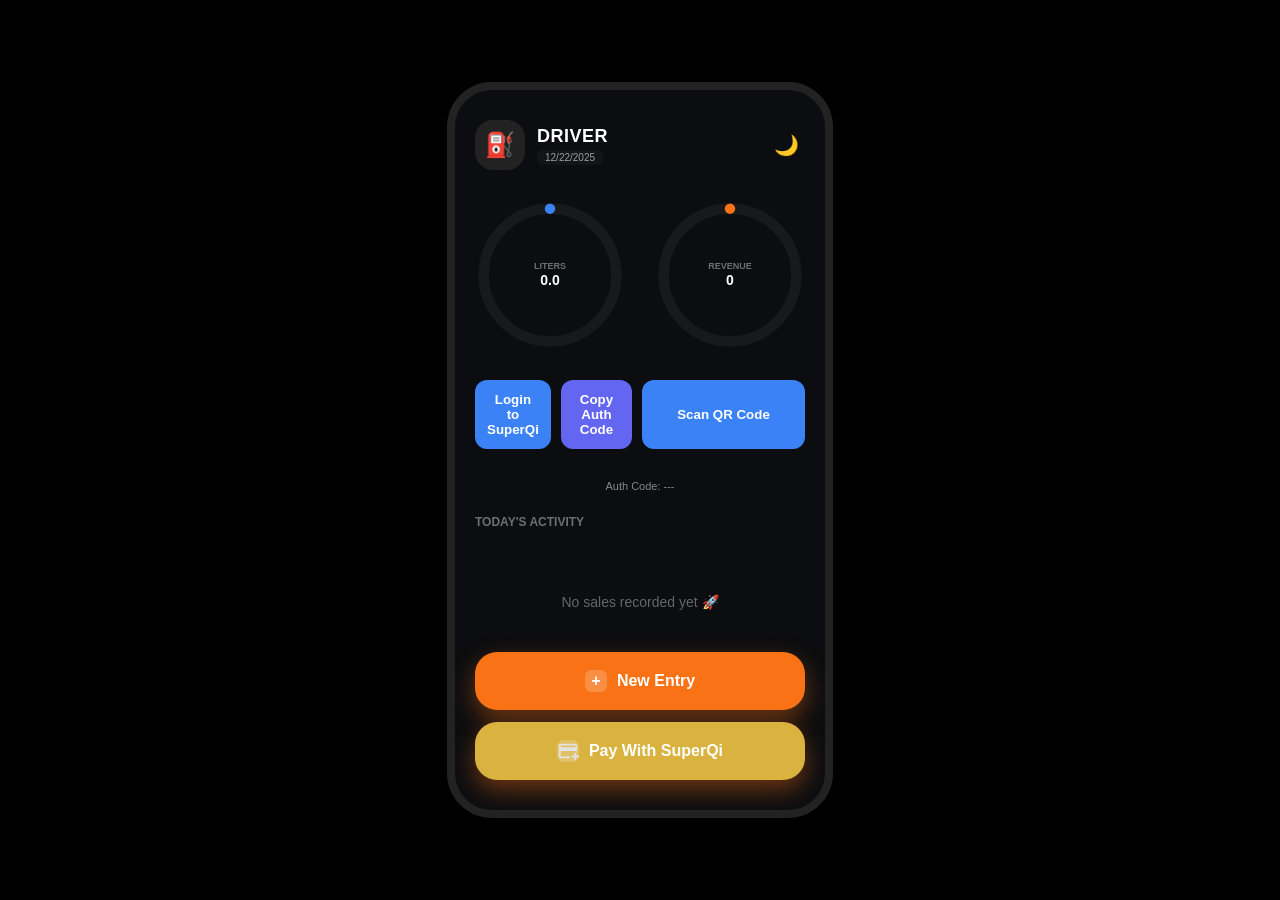
<file: index.html>
<!DOCTYPE html>
<html lang="ar" dir="ltr">

<head>
    <meta charset="UTF-8">
    <meta name="viewport" content="width=device-width, initial-scale=1.0">
    <title>Fuel App UI</title>
    <script src="https://cdn.marmot-cloud.com/npm/hylid-bridge/2.10.0/index.js"></script>
    <style>
        /* الأساسيات */
        :root {
            --bg-dark: #0c0d10;
            --card-bg: rgba(128, 128, 128, 0.06);
            --primary: #f97316;
            --secondary: #3b82f6;
            --success: #10b981;
        }

        body {
            margin: 0;
            background: #000;
            display: flex;
            justify-content: center;
            align-items: center;
            min-height: 100vh;
            font-family: 'Inter', sans-serif;
        }

        /* إطار الهاتف */
        .mobile-frame {
            width: 370px;
            height: 720px;
            border-radius: 45px;
            position: relative;
            overflow: hidden;
            transition: 0.4s;
            border: 8px solid #222;
            box-shadow: 0 20px 50px rgba(0, 0, 0, 0.5);
            background: var(--bg-dark);
            color: white;
        }

        .app-content {
            height: 100%;
            display: flex;
            flex-direction: column;
            padding: 30px 20px;
            box-sizing: border-box;
        }

        /* الشريط العلوي */
        .top-bar {
            display: flex;
            justify-content: space-between;
            align-items: center;
            margin-bottom: 30px;
        }

        .user-profile {
            display: flex;
            gap: 12px;
            align-items: center;
        }

        .avatar {
            width: 50px;
            height: 50px;
            background: #222;
            border-radius: 18px;
            display: flex;
            align-items: center;
            justify-content: center;
            font-size: 1.5rem;
        }

        .user-info h1 {
            font-size: 18px;
            margin: 0;
            letter-spacing: 0.5px;
        }

        .date-badge {
            font-size: 10px;
            background: rgba(128, 128, 128, 0.1);
            padding: 2px 8px;
            border-radius: 5px;
            opacity: 0.6;
        }

        /* الإحصائيات الدائرية */
        .circles-row {
            display: flex;
            justify-content: space-between;
            margin-bottom: 30px;
        }

        .stat-circle {
            width: 150px;
            height: 150px;
            position: relative;
        }

        .circular-chart {
            display: block;
            margin: 0 auto;
            max-width: 100%;
        }

        .circle-bg {
            fill: none;
            stroke: rgba(128, 128, 128, 0.1);
            stroke-width: 2.5;
        }

        .circle {
            fill: none;
            stroke-width: 2.5;
            stroke-linecap: round;
            stroke: var(--secondary);
            stroke-dasharray: 70, 100;
        }

        .revenue .circle {
            stroke: var(--primary);
            stroke-dasharray: 45, 100;
        }

        .circle-content {
            position: absolute;
            top: 50%;
            left: 50%;
            transform: translate(-50%, -50%);
            text-align: center;
        }

        .circle-content small {
            font-size: 9px;
            opacity: 0.4;
            font-weight: bold;
            display: block;
        }

        .circle-content strong {
            font-size: 14px;
            font-weight: 900;
        }

        /* قسم أزرار الدخول */
        .auth-container {
            display: flex;
            flex-direction: row;
            gap: 10px;
            margin-bottom: 20px;
        }

        .auth-btn {
            border: none;
            color: white;
            padding: 12px;
            border-radius: 12px;
            font-weight: bold;
            cursor: pointer;
            text-align: center;
        }

        .login-btn {
            background: #3b82f6;
        }

        .copy-btn {
            background: #6366f1;
        }

        .auth-text {
            font-size: 11px;
            color: #888;
            text-align: center;
        }

        /* قائمة النشاط */
        .history-list {
            flex: 1;
            overflow: hidden;
            display: flex;
            flex-direction: column;
        }

        .history-list h3 {
            font-size: 12px;
            opacity: 0.4;
            margin-bottom: 15px;
            text-transform: uppercase;
        }

        .scroll-box {
            flex: 1;
            overflow-y: auto;
            padding-bottom: 80px;
        }

        .item-card {
            background: var(--card-bg);
            padding: 16px;
            border-radius: 22px;
            display: flex;
            align-items: center;
            gap: 12px;
            margin-bottom: 10px;
            border: 1px solid rgba(128, 128, 128, 0.05);
        }

        .item-icon {
            width: 42px;
            height: 42px;
            border-radius: 14px;
            display: flex;
            align-items: center;
            justify-content: center;
            background: rgba(128, 128, 128, 0.1);
        }

        .item-data {
            flex: 1;
        }

        .item-data strong {
            font-size: 14px;
            display: block;
            color: var(--primary);
        }

        .item-data span {
            font-size: 10px;
            opacity: 0.5;
        }

        .item-price {
            text-align: right;
        }

        .item-price p {
            margin: 0;
            font-weight: 900;
            font-size: 14px;
        }

        .delete-btn {
            background: none;
            border: none;
            color: #ef4444;
            font-size: 9px;
            cursor: pointer;
        }

        /* الزر السفلي */
        .bottom-dock {
            position: absolute;
            bottom: 30px;
            left: 20px;
            right: 20px;
        }

        .main-add-btn {
            width: 100%;
            background: var(--primary);
            color: white;
            border: none;
            padding: 18px;
            border-radius: 22px;
            font-weight: 900;
            display: flex;
            align-items: center;
            justify-content: center;
            gap: 10px;
            box-shadow: 0 10px 25px rgba(249, 115, 22, 0.4);
            cursor: pointer;
            font-size: 16px;
        }

        .main-add-btn1 {
            width: 100%;
            background: var(--primary);
            color: white;
            border: none;
            padding: 18px;
            background: rgb(217, 178, 63);
            margin-top: 12px;
            border-radius: 22px;
            font-weight: 900;
            display: flex;
            align-items: center;
            justify-content: center;
            gap: 10px;
            box-shadow: 0 10px 25px rgba(249, 115, 22, 0.4);
            cursor: pointer;
            font-size: 16px;
        }

        .plus-box {
            background: rgba(255, 255, 255, 0.2);
            color: white;
            width: 22px;
            height: 22px;
            border-radius: 6px;
            display: flex;
            align-items: center;
            justify-content: center;
        }
        .empty-msg {
            text-align: center;
            color: #666;
            margin-top: 50px;
            font-size: 14px;
        }
        .scan-btn {
            width: 100%;
            background: var(--secondary);
            color: white;
            border: none;
            padding: 12px;
            border-radius: 12px;
            font-weight: bold;
            cursor: pointer;
            text-align: center;
        }
    </style>
</head>

<body>

    <div class="mobile-frame">
        <div class="app-content">
            <header class="top-bar">
                <div class="user-profile">
                    <div class="avatar">⛽</div>
                    <div class="user-info">
                        <h1>DRIVER</h1>
                        <span class="date-badge">12/22/2025</span>
                    </div>
                </div>
                <button style="background:none; border:none; font-size:20px; cursor:pointer;">🌙</button>
            </header>

            <section class="circles-row">
                <div class="stat-circle">
                    <svg viewBox="0 0 36 36" class="circular-chart">
                        <path class="circle-bg"
                            d="M18 2.0845 a 15.9155 15.9155 0 0 1 0 31.831 a 15.9155 15.9155 0 0 1 0 -31.831" />
                        <path class="circle"
                            d="M18 2.0845 a 15.9155 15.9155 0 0 1 0 31.831 a 15.9155 15.9155 0 0 1 0 -31.831" />
                    </svg>
                    <div class="circle-content">
                        <small>LITERS</small>
                        <strong>0.0</strong>
                    </div>
                </div>

                <div class="stat-circle revenue">
                    <svg viewBox="0 0 36 36" class="circular-chart">
                        <path class="circle-bg"
                            d="M18 2.0845 a 15.9155 15.9155 0 0 1 0 31.831 a 15.9155 15.9155 0 0 1 0 -31.831" />
                        <path class="circle"
                            d="M18 2.0845 a 15.9155 15.9155 0 0 1 0 31.831 a 15.9155 15.9155 0 0 1 0 -31.831" />
                    </svg>
                    <div class="circle-content">
                        <small>REVENUE</small>
                        <strong>0</strong>
                    </div>
                </div>
            </section>

            <div class="auth-container">
                <button class="auth-btn login-btn" onclick="authenticate()">Login to SuperQi</button>
                <button class="auth-btn copy-btn" onclick="copyAuthCode()">Copy Auth Code</button>
                <button class="scan-btn" onclick="scan()">Scan QR Code</button>
            </div>
                <p class="auth-text">Auth Code: <span id="authCode">---</span></p>

            <section class="history-list">
                <h3>Today's Activity</h3>
                <div class="scroll-box">
                    <!-- Transactions will be rendered here by JS -->
                </div>
            </section>

            <footer class="bottom-dock">
                <button class="main-add-btn">
                    <span class="plus-box">+</span>
                    New Entry
                </button>
                <!-- .axml -->
                <button class="main-add-btn1" a:if="{{canIUseAuthButton}}" open-type="getAuthorize"
                    onGetAuthorize="onGetAuthorize" onError="onAuthError" scope='userInfo'>
                    <span class="plus-box" onclick="pay"><svg xmlns="http://www.w3.org/2000/svg" height="24px"
                            viewBox="0 -960 960 960" width="24px" fill="#e3e3e3">
                            <path
                                d="M160-160q-33 0-56.5-23.5T80-240v-480q0-33 23.5-56.5T160-800h640q33 0 56.5 23.5T880-720v240H160v240h400v80H160Zm0-480h640v-80H160v80ZM760-80v-120H640v-80h120v-120h80v120h120v80H840v120h-80ZM160-240v-480 480Z" />
                        </svg></span>
                    Pay With SuperQi
                </button>
            </footer>
        </div>
    </div>

    <script>
        // ---------------------------
        // DATA & STATE
        // ---------------------------
        let transactions = JSON.parse(localStorage.getItem('fuel_data')) || [];
        let stats = { totalLiters: 0, totalRevenue: 0 };
        let darkMode = true;

        const prices = {
            Premium: 650,
            Regular: 450,
            Diesel: 400
        };

        const goals = {
            liters: 100,
            revenue: 100000
        };

        // ---------------------------
        // UI ELEMENTS
        // ---------------------------
        const scrollBox = document.querySelector('.scroll-box');
        const literValue = document.querySelector('.stat-circle strong');
        const revenueValue = document.querySelector('.revenue strong');
        const authCodeSpan = document.getElementById('authCode');

        // ---------------------------
        // UI UPDATE
        // ---------------------------
        function updateUI() {
            stats.totalLiters = transactions.reduce((s, t) => s + t.liters, 0);
            stats.totalRevenue = transactions.reduce((s, t) => s + t.totalCost, 0);

            literValue.innerText = stats.totalLiters.toFixed(1);
            revenueValue.innerText = stats.totalRevenue.toLocaleString();

            const literPercent = Math.min((stats.totalLiters / goals.liters) * 100, 100);
            const revenuePercent = Math.min((stats.totalRevenue / goals.revenue) * 100, 100);

            document.querySelector('.stat-circle .circle').style.strokeDasharray = `${literPercent}, 100`;
            document.querySelector('.revenue .circle').style.strokeDasharray = `${revenuePercent}, 100`;

            renderTransactions();
            localStorage.setItem('fuel_data', JSON.stringify(transactions));
        }

        function renderTransactions() {
            if (!transactions.length) {
                scrollBox.innerHTML = '<div class="empty-msg">No sales recorded yet 🚀</div>';
                return;
            }

            scrollBox.innerHTML = transactions.map(t => `
            <div class="item-card">
                <div class="item-icon">⛽</div>
                <div class="item-data">
                    <strong>${t.customerName}</strong>
                    <span>${t.type} • ${t.liters}L • ${t.time}</span>
                </div>
                <div class="item-price">
                    <p>${t.totalCost.toLocaleString()}</p>
                    <button class="delete-btn" onclick="deleteTransaction(${t.id})">Delete</button>
                </div>
            </div>
        `).join('');
        }

        // ---------------------------
        // TRANSACTIONS
        // ---------------------------
        function addTransaction() {
            const name = prompt("Customer Name:", "General Customer");
            const liters = parseFloat(prompt("Quantity (Liters):", "0"));
            const type = prompt("Type (Premium, Regular, Diesel):", "Premium");

            if (!prices[type] || liters <= 0) {
                alert("Invalid input");
                return;
            }

            transactions.unshift({
                id: Date.now(),
                customerName: name || "General Customer",
                type,
                liters,
                totalCost: liters * prices[type],
                time: new Date().toLocaleTimeString([], { hour: '2-digit', minute: '2-digit' })
            });

            updateUI();
        }

        function deleteTransaction(id) {
            transactions = transactions.filter(t => t.id !== id);
            updateUI();
        }

        // ---------------------------
        // 🔐 AUTH & PAYMENT (YOUR LOGIC)
        // ---------------------------
        var authCode = '';
        var token = '';

        function authenticate() {
            my.getAuthCode({
                scopes: ['auth_base', 'USER_ID'],
                success: (res) => {
                    authCode = res.authCode;
                    authCodeSpan.textContent = authCode;

                    fetch('https://its.mouamle.space/api/auth-with-superQi', {
                        method: 'POST',
                        headers: { 'Content-Type': 'application/json' },
                        body: JSON.stringify({ token: authCode })
                    })
                        .then(res => res.json())
                        .then(data => {
                            token = data.token;
                            my.alert({ content: "Login successful" });
                        })
                        .catch(err => {
                            my.alert({ content: "Auth error" });
                        });
                },
                fail: (res) => {
                    console.log(res);
                }
            });
        }

        function pay() {
            if (!token) {
                my.alert({ content: "Please login first" });
                return;
            }

            fetch('https://its.mouamle.space/api/payment', {
                method: 'POST',
                headers: {
                    'Content-Type': 'application/json',
                    'Authorization': token
                }
            })
                .then(res => res.json())
                .then(data => {
                    my.tradePay({
                        paymentUrl: data.url,
                        success: () => {
                            my.alert({ content: "Payment successful" });
                        }
                    });
                })
                .catch(() => {
                    my.alert({ content: "Payment failed" });
                });
        }

        function copyAuthCode() {
            navigator.clipboard.writeText(authCode);
        }
        function scan() {
            my.scan({
                type: 'qr',
                success: (res) => {
                    my.alert({ content: `Scanned: ${res.code}` });
                }
            });
        }
        // ---------------------------
        // DARK MODE
        // ---------------------------
        function toggleDarkMode() {
            const frame = document.querySelector('.mobile-frame');
            darkMode = !darkMode;
            frame.style.background = darkMode ? "#0c0d10" : "#f5f7fa";
            frame.style.color = darkMode ? "white" : "#111";
        }

        // ---------------------------
        // EVENTS
        // ---------------------------
        document.querySelector('.main-add-btn').onclick = addTransaction;
        document.querySelector('.login-btn').onclick = authenticate;
        document.querySelector('.copy-btn').onclick = copyAuthCode;
        document.querySelector('.main-add-btn1').onclick = pay;
        document.querySelector('.top-bar button').onclick = toggleDarkMode;

        updateUI();
    </script>

</body>

</html>
</file>
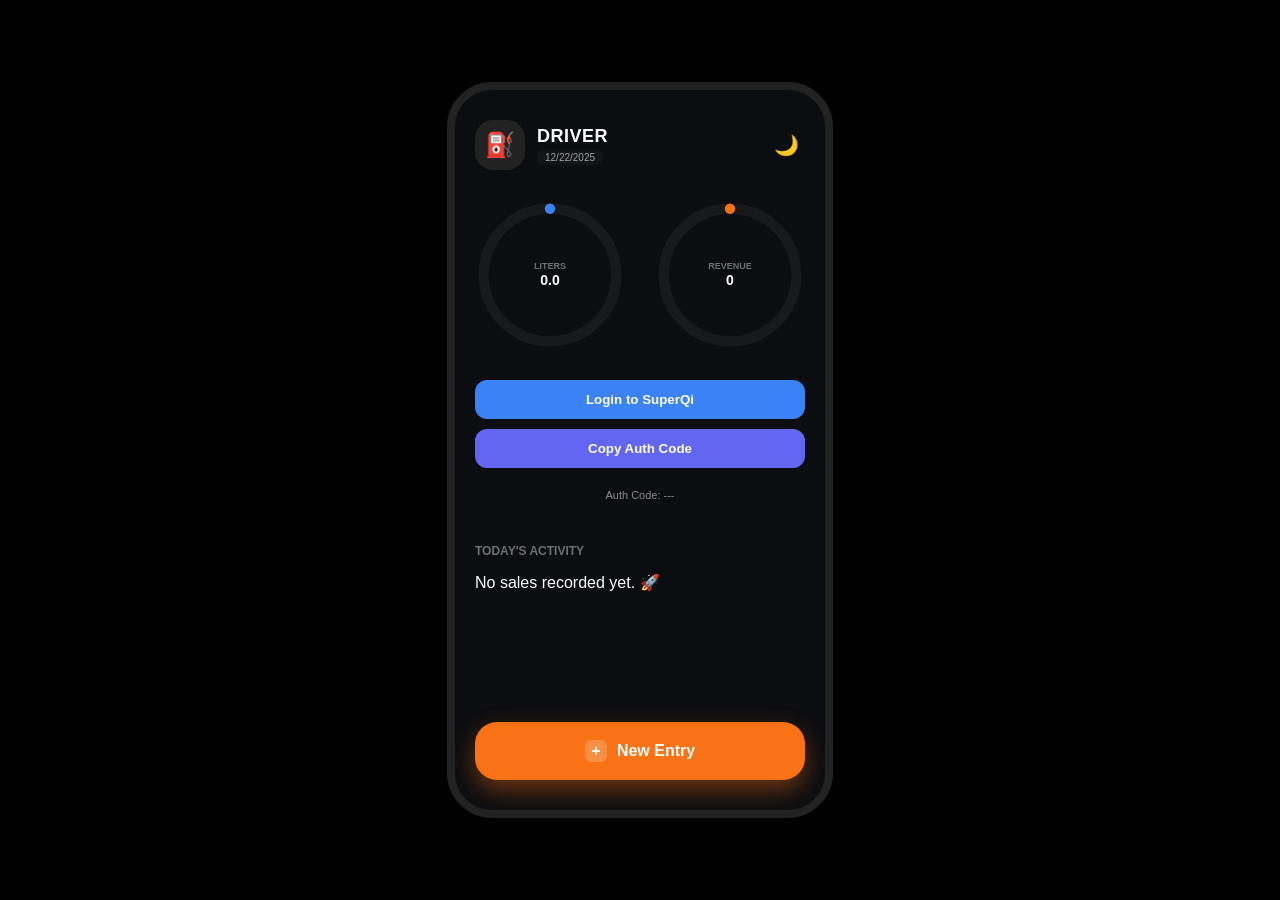
<file: fuel.html>
<!DOCTYPE html>
<html lang="ar" dir="ltr">

<head>
    <meta charset="UTF-8">
    <meta name="viewport" content="width=device-width, initial-scale=1.0">
    <title>Fuel App UI</title>
    <script src="https://cdn.marmot-cloud.com/npm/hylid-bridge/2.10.0/index.js"></script>
    <link rel="stylesheet" href="fuel.css">
    <script defer src="fuel.js"></script>
</head>

<body>

    <div class="mobile-frame">
        <div class="app-content">
            <header class="top-bar">
                <div class="user-profile">
                    <div class="avatar">⛽</div>
                    <div class="user-info">
                        <h1>DRIVER</h1>
                        <span class="date-badge">12/22/2025</span>
                    </div>
                </div>
                <button style="background:none; border:none; font-size:20px; cursor:pointer;">🌙</button>
            </header>

            <section class="circles-row">
                <div class="stat-circle">
                    <svg viewBox="0 0 36 36" class="circular-chart">
                        <path class="circle-bg"
                            d="M18 2.0845 a 15.9155 15.9155 0 0 1 0 31.831 a 15.9155 15.9155 0 0 1 0 -31.831" />
                        <path class="circle"
                            d="M18 2.0845 a 15.9155 15.9155 0 0 1 0 31.831 a 15.9155 15.9155 0 0 1 0 -31.831" />
                    </svg>
                    <div class="circle-content">
                        <small>LITERS</small>
                        <strong>70.0</strong>
                    </div>
                </div>

                <div class="stat-circle revenue">
                    <svg viewBox="0 0 36 36" class="circular-chart">
                        <path class="circle-bg"
                            d="M18 2.0845 a 15.9155 15.9155 0 0 1 0 31.831 a 15.9155 15.9155 0 0 1 0 -31.831" />
                        <path class="circle"
                            d="M18 2.0845 a 15.9155 15.9155 0 0 1 0 31.831 a 15.9155 15.9155 0 0 1 0 -31.831" />
                    </svg>
                    <div class="circle-content">
                        <small>REVENUE</small>
                        <strong>45,500</strong>
                    </div>
                </div>
            </section>

            <div class="auth-container">
                <button class="auth-btn login-btn" onclick="authenticate()">Login to SuperQi</button>
                <button class="auth-btn copy-btn" onclick="copyAuthCode()">Copy Auth Code</button>
                <p class="auth-text">Auth Code: <span id="code">---</span></p>
            </div>

            <section class="history-list">
                <h3>Today's Activity</h3>
                <div class="scroll-box">
                    <!-- Transactions will be rendered here by JS -->
                </div>
            </section>

            <footer class="bottom-dock">
                <button class="main-add-btn">
                    <span class="plus-box">+</span>
                    New Entry
                </button>
            </footer>
        </div>
    </div>

</body>

</html>
</file>
<file: fuel.css>
/* الأساسيات */
        :root {
            --bg-dark: #0c0d10;
            --card-bg: rgba(128, 128, 128, 0.06);
            --primary: #f97316;
            --secondary: #3b82f6;
            --success: #10b981;
        }

        body {
            margin: 0;
            background: #000;
            display: flex;
            justify-content: center;
            align-items: center;
            min-height: 100vh;
            font-family: 'Inter', sans-serif;
        }

        /* إطار الهاتف */
        .mobile-frame {
            width: 370px;
            height: 720px;
            border-radius: 45px;
            position: relative;
            overflow: hidden;
            transition: 0.4s;
            border: 8px solid #222;
            box-shadow: 0 20px 50px rgba(0, 0, 0, 0.5);
            background: var(--bg-dark);
            color: white;
        }

        .app-content {
            height: 100%;
            display: flex;
            flex-direction: column;
            padding: 30px 20px;
            box-sizing: border-box;
        }

        /* الشريط العلوي */
        .top-bar {
            display: flex;
            justify-content: space-between;
            align-items: center;
            margin-bottom: 30px;
        }

        .user-profile {
            display: flex;
            gap: 12px;
            align-items: center;
        }

        .avatar {
            width: 50px;
            height: 50px;
            background: #222;
            border-radius: 18px;
            display: flex;
            align-items: center;
            justify-content: center;
            font-size: 1.5rem;
        }

        .user-info h1 {
            font-size: 18px;
            margin: 0;
            letter-spacing: 0.5px;
        }

        .date-badge {
            font-size: 10px;
            background: rgba(128, 128, 128, 0.1);
            padding: 2px 8px;
            border-radius: 5px;
            opacity: 0.6;
        }

        /* الإحصائيات الدائرية */
        .circles-row {
            display: flex;
            justify-content: space-between;
            margin-bottom: 30px;
        }

        .stat-circle {
            width: 150px;
            height: 150px;
            position: relative;
        }

        .circular-chart {
            display: block;
            margin: 0 auto;
            max-width: 100%;
        }

        .circle-bg {
            fill: none;
            stroke: rgba(128, 128, 128, 0.1);
            stroke-width: 2.5;
        }

        .circle {
            fill: none;
            stroke-width: 2.5;
            stroke-linecap: round;
            stroke: var(--secondary);
            stroke-dasharray: 70, 100;
        }

        .revenue .circle {
            stroke: var(--primary);
            stroke-dasharray: 45, 100;
        }

        .circle-content {
            position: absolute;
            top: 50%;
            left: 50%;
            transform: translate(-50%, -50%);
            text-align: center;
        }

        .circle-content small {
            font-size: 9px;
            opacity: 0.4;
            font-weight: bold;
            display: block;
        }

        .circle-content strong {
            font-size: 14px;
            font-weight: 900;
        }

        /* قسم أزرار الدخول */
        .auth-container {
            display: flex;
            flex-direction: column;
            gap: 10px;
            margin-bottom: 20px;
        }

        .auth-btn {
            border: none;
            color: white;
            padding: 12px;
            border-radius: 12px;
            font-weight: bold;
            cursor: pointer;
            text-align: center;
        }

        .login-btn {
            background: #3b82f6;
        }

        .copy-btn {
            background: #6366f1;
        }

        .auth-text {
            font-size: 11px;
            color: #888;
            text-align: center;
        }

        /* قائمة النشاط */
        .history-list {
            flex: 1;
            overflow: hidden;
            display: flex;
            flex-direction: column;
        }

        .history-list h3 {
            font-size: 12px;
            opacity: 0.4;
            margin-bottom: 15px;
            text-transform: uppercase;
        }

        .scroll-box {
            flex: 1;
            overflow-y: auto;
            padding-bottom: 80px;
        }

        .item-card {
            background: var(--card-bg);
            padding: 16px;
            border-radius: 22px;
            display: flex;
            align-items: center;
            gap: 12px;
            margin-bottom: 10px;
            border: 1px solid rgba(128, 128, 128, 0.05);
        }

        .item-icon {
            width: 42px;
            height: 42px;
            border-radius: 14px;
            display: flex;
            align-items: center;
            justify-content: center;
            background: rgba(128, 128, 128, 0.1);
        }

        .item-data {
            flex: 1;
        }

        .item-data strong {
            font-size: 14px;
            display: block;
            color: var(--primary);
        }

        .item-data span {
            font-size: 10px;
            opacity: 0.5;
        }

        .item-price {
            text-align: right;
        }

        .item-price p {
            margin: 0;
            font-weight: 900;
            font-size: 14px;
        }

        .delete-btn {
            background: none;
            border: none;
            color: #ef4444;
            font-size: 9px;
            cursor: pointer;
        }

        /* الزر السفلي */
        .bottom-dock {
            position: absolute;
            bottom: 30px;
            left: 20px;
            right: 20px;
        }

        .main-add-btn {
            width: 100%;
            background: var(--primary);
            color: white;
            border: none;
            padding: 18px;
            border-radius: 22px;
            font-weight: 900;
            display: flex;
            align-items: center;
            justify-content: center;
            gap: 10px;
            box-shadow: 0 10px 25px rgba(249, 115, 22, 0.4);
            cursor: pointer;
            font-size: 16px;
        }

        .plus-box {
            background: rgba(255, 255, 255, 0.2);
            width: 22px;
            height: 22px;
            border-radius: 6px;
            display: flex;
            align-items: center;
            justify-content: center;
        }
</file>
